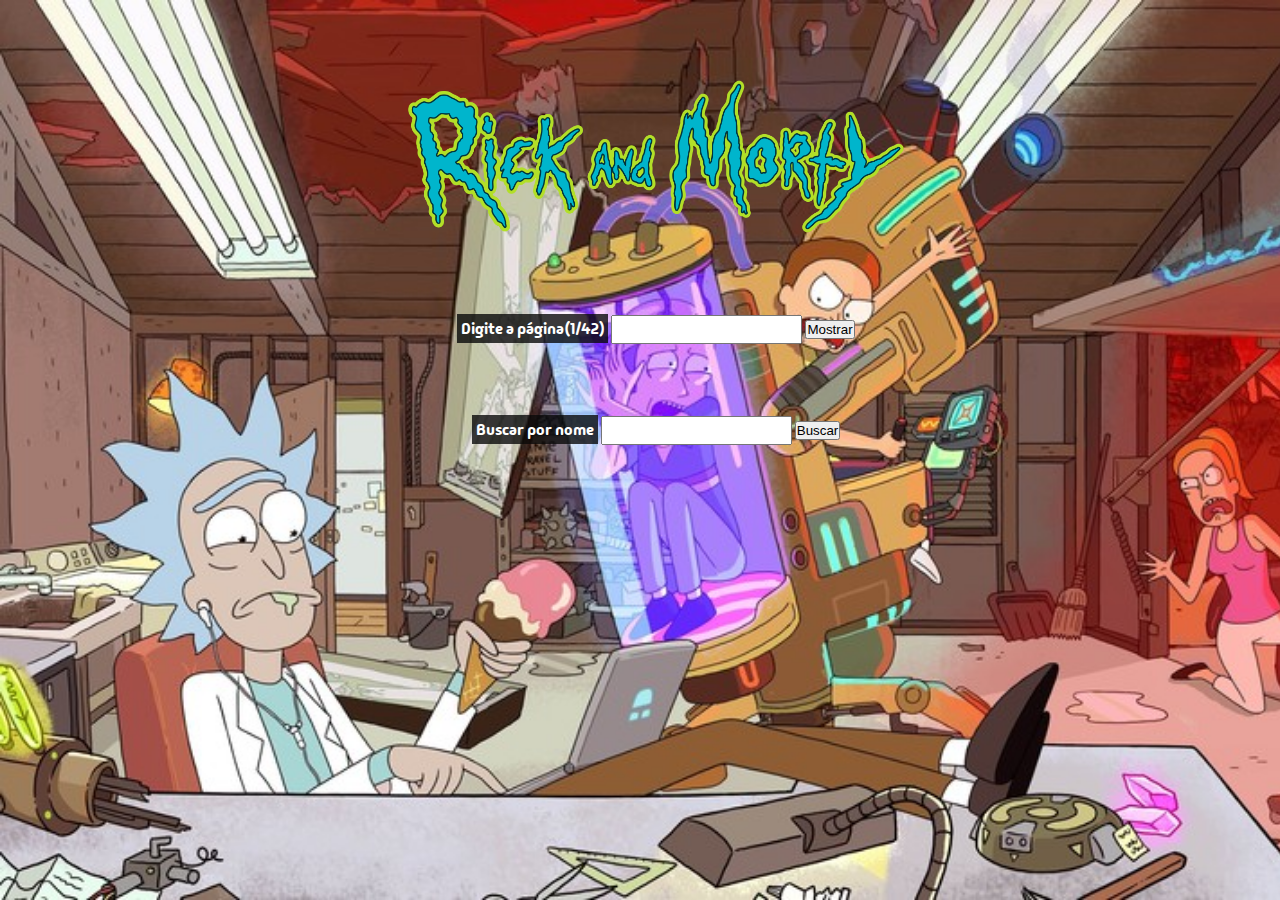
<file: RickAndMortyAPI/index.html>
<!DOCTYPE html>
<html lang="en">
<head>
    <meta charset="UTF-8">
    <meta http-equiv="X-UA-Compatible" content="IE=edge">
    <meta name="viewport" content="width=device-width, initial-scale=1.0">
    <title>Rick and Morty Characters</title>
    <link rel="preconnect" href="https://fonts.googleapis.com">
    <link rel="preconnect" href="https://fonts.gstatic.com" crossorigin>
    <link href="https://fonts.googleapis.com/css2?family=Madimi+One&display=swap" rel="stylesheet">
    <style>
        *{
            padding: 0;
            margin: 0;
        }
        body{
            display: flex;
            flex-direction: column;
            align-items: center;
            justify-content: center;
            gap: 2vh;
            padding: 1em;
            width: 100vw;
            height: auto;
            overflow-x: hidden;
            background-image: url("./imgs/back.jpg");
            background-attachment: fixed;
            background-size: cover;
            background-repeat: no-repeat;
            font-family: "Madimi One", sans-serif;
        }
        #container{
            display: flex;
            flex-wrap: wrap;
            justify-content: center;
            gap: 2vw;
            height: auto;
        }
        .card{
            border-radius: 10px;
            background-color: #9ca1a5cb;
            border: 2px solid #c8d2dbcb;
            padding: 2rem;
            width: 220px;
            max-width: 220px;
            height: auto;
            display: flex;
            flex-direction: column;
            justify-content: center;
            gap: 2vh;
            align-items: center;
            box-shadow: rgba(0, 0, 0, 0.25) 0px 54px 55px, rgba(0, 0, 0, 0.12) 0px -12px 30px, rgba(0, 0, 0, 0.12) 0px 4px 6px, rgba(0, 0, 0, 0.17) 0px 12px 13px, rgba(0, 0, 0, 0.09) 0px -3px 5px;
        }
        h3{
            border-bottom: 4px solid #ffff;
            width: 90%;
            text-align: center;
        }
        .image-style{
            border-radius: 100%;
            filter: grayscale(1);
            transition: all 200ms ease-in;
            box-shadow: rgba(0, 0, 0, 0.25) 0px 54px 55px, rgba(0, 0, 0, 0.12) 0px -12px 30px, rgba(0, 0, 0, 0.12) 0px 4px 6px, rgba(0, 0, 0, 0.17) 0px 12px 13px, rgba(0, 0, 0, 0.09) 0px -3px 5px;
        }

        .image-style:hover{
            border-radius: 10px;
            cursor: crosshair;
            filter: grayscale(0);
            transform: scale(1.1);
            transition: all 200ms ease-in;

        }
        input{
            margin-bottom: 6vh;
            padding: 5px;
        }
        label{
            background-color: #090909cb;
            color: #ffff;
            padding: 4px;
        }
    </style>
</head>
<body>
    <img  src="./imgs/Rick-And-Morty-Logo.png" alt="Logo" width="500px" height="auto">
    <div>
        <label for="pageInput">Digite a página(1/42)</label>
        <input type="text" id="pageInput">
        <button onclick="fetchCharacters()">Mostrar</button>
    </div>
    <div>
        <label for="nameInput">Buscar por nome</label>
        <input type="text" id="nameInput">
        <button onclick="searchByName()">Buscar</button>
    </div>
    <div id="container"></div>
   <script>
        async function fetchCharacters(){
            const page = document.getElementById("pageInput").value || 1;
            const apiUrl = `https://rickandmortyapi.com/api/character/?page=${page}`;

            try {
                const response = await fetch(apiUrl);
                const data = await response.json();
                displayCharacters(data.results);
            } catch (error) {
                console.error("Erro ao buscar personagens - ", error)
            }
        }

        function displayCharacters(characters){
            const container = document.getElementById("container");
            container.innerHTML = "";

            characters.forEach(character => {
                const card = document.createElement("div");
                card.className = "card"

                const name = document.createElement("h3");
                name.textContent = character.name;

                const species = document.createElement("p");
                species.textContent = `Specie: ${character.species}`;

                const image = document.createElement("img");
                image.className = "image-style"
                image.src = character.image;
                image.alt = character.name;
                image.style.width = "200px";

                card.appendChild(name);
                card.appendChild(species);
                card.appendChild(image);

                container.appendChild(card);
       
            });
        }

        function searchByName(){
            const searchTerm = document.getElementById("nameInput").value.toLowerCase();
            const characters = document.querySelectorAll(".card");

            characters.forEach((character) => {
                const characterName = character.querySelector("h3").textContent.toLowerCase();
                if(characterName.includes(searchTerm)){
                    character.style.display = "flex"
                }else{
                    character.style.display = "none"
                }
            })
        }

   </script>
</body>
</html>
</file>
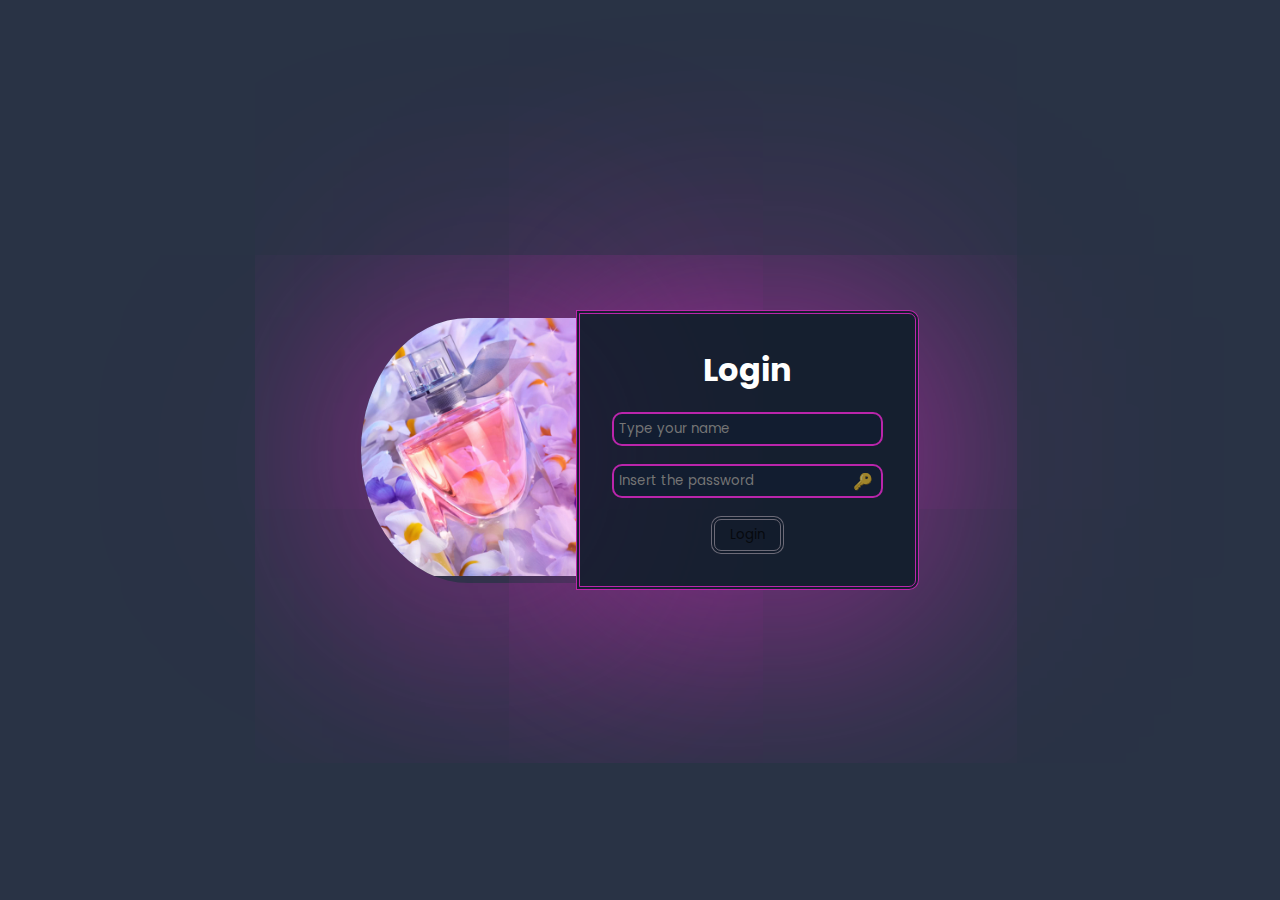
<file: localMarket/Login/index.html>
<!DOCTYPE html>
<html lang="en">
<head>
    <meta charset="UTF-8">
    <meta http-equiv="X-UA-Compatible" content="IE=edge">
    <meta name="viewport" content="width=device-width, initial-scale=1.0">
    <title>Login</title>
    <link rel="stylesheet" href="style.css">
    <link rel="preconnect" href="https://fonts.googleapis.com">
    <link rel="preconnect" href="https://fonts.gstatic.com" crossorigin>
    <link href="https://fonts.googleapis.com/css2?family=Poppins:ital,wght@0,100;0,200;0,300;0,400;0,500;0,600;0,700;0,800;0,900;1,100;1,200;1,300;1,400;1,500;1,600;1,700;1,800;1,900&display=swap" rel="stylesheet">
    <script src="https://code.jquery.com/jquery-3.7.0.js"></script>
</head>
<body>
    <main>
        <div class="wrap-img">
             <img src="../Images/img-login.webp" alt="Perfume Image" width="215px" height="auto">   
        </div>
        <div class="container">
            <h1>Login</h1>
            <input type="text" placeholder="Type your name" id="user">
            <div style="position: relative;">
                <input type="password" placeholder="Insert the password" id="password">
                <div onclick="showPassword()" class="key">🔑</div>
            </div>
            <button onclick="login()">Login</button>
        </div>
    </main>
    <div class="error-div" id="error-modal">    
        <h3>Incorrect credencials</h3>
        <button onclick="closeError()">Close</button>
    </div>
    <script src="script.js"></script>
</body>
</html>
</file>
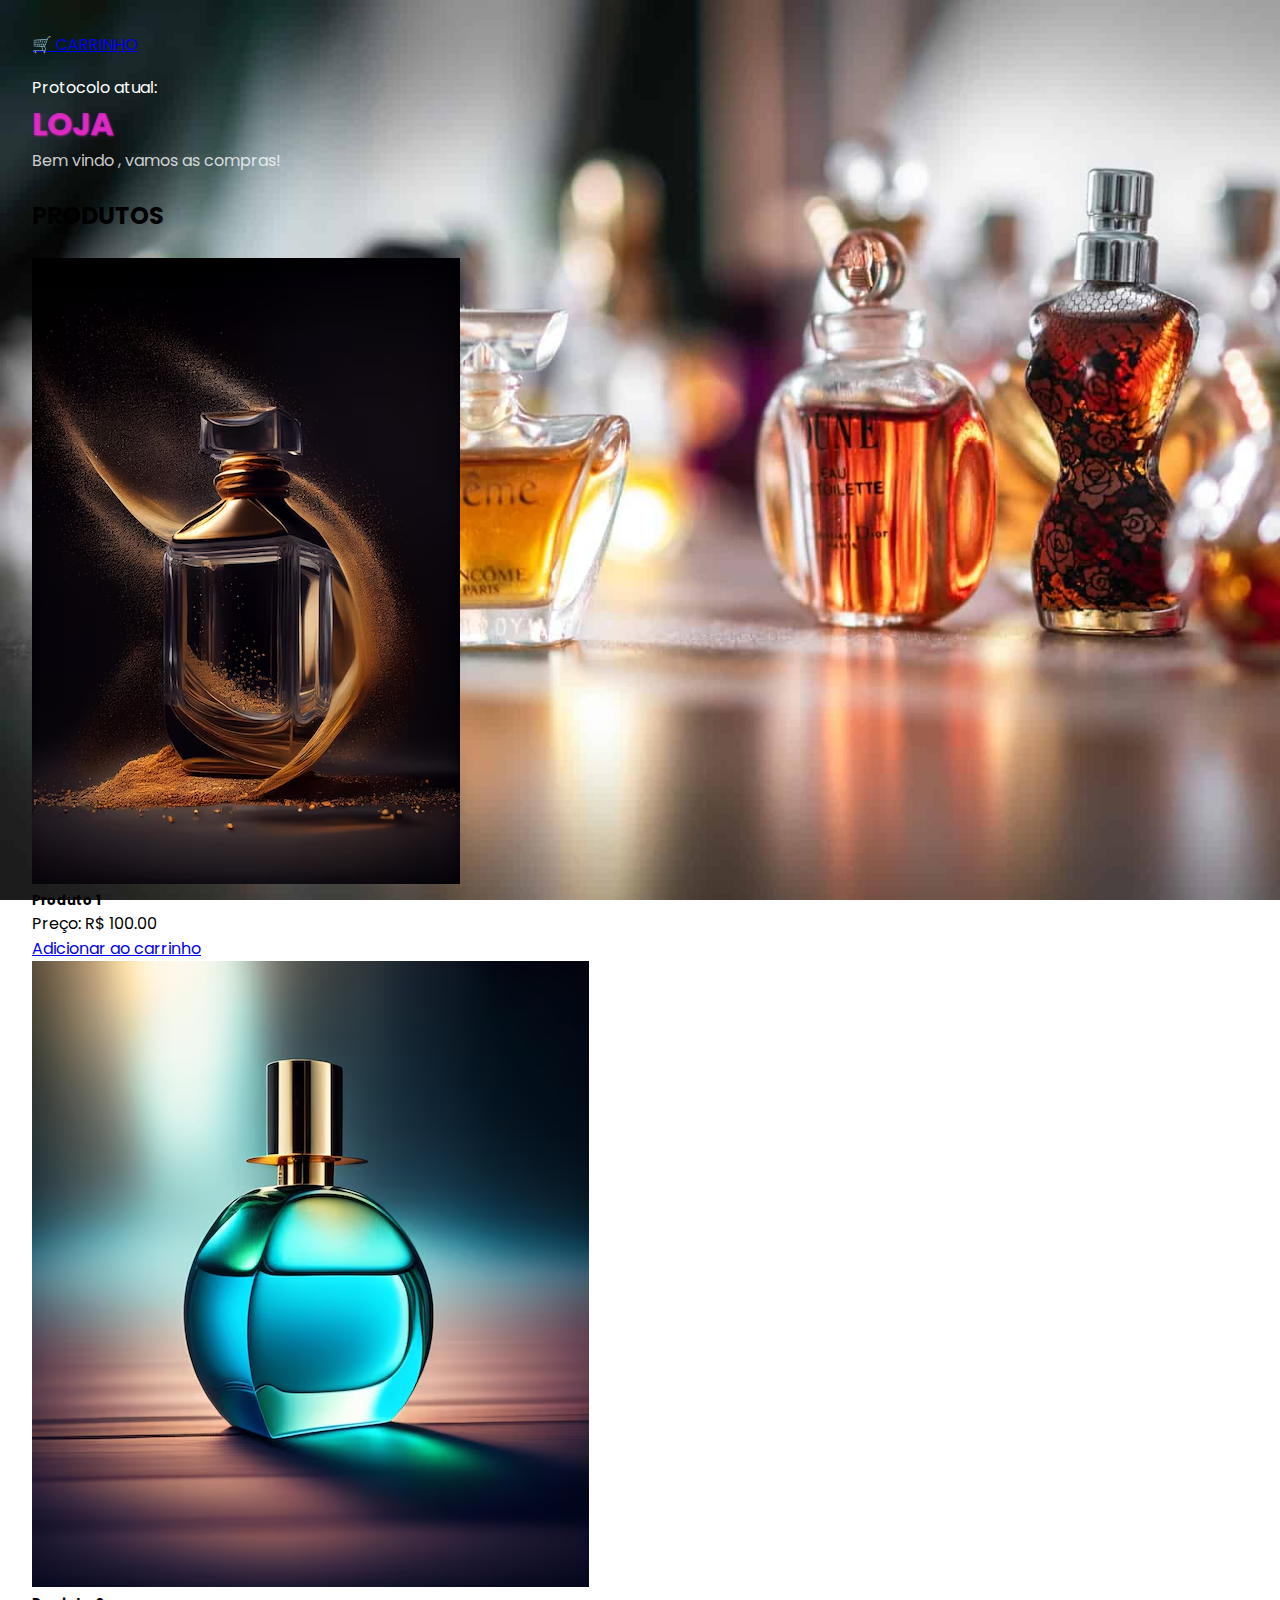
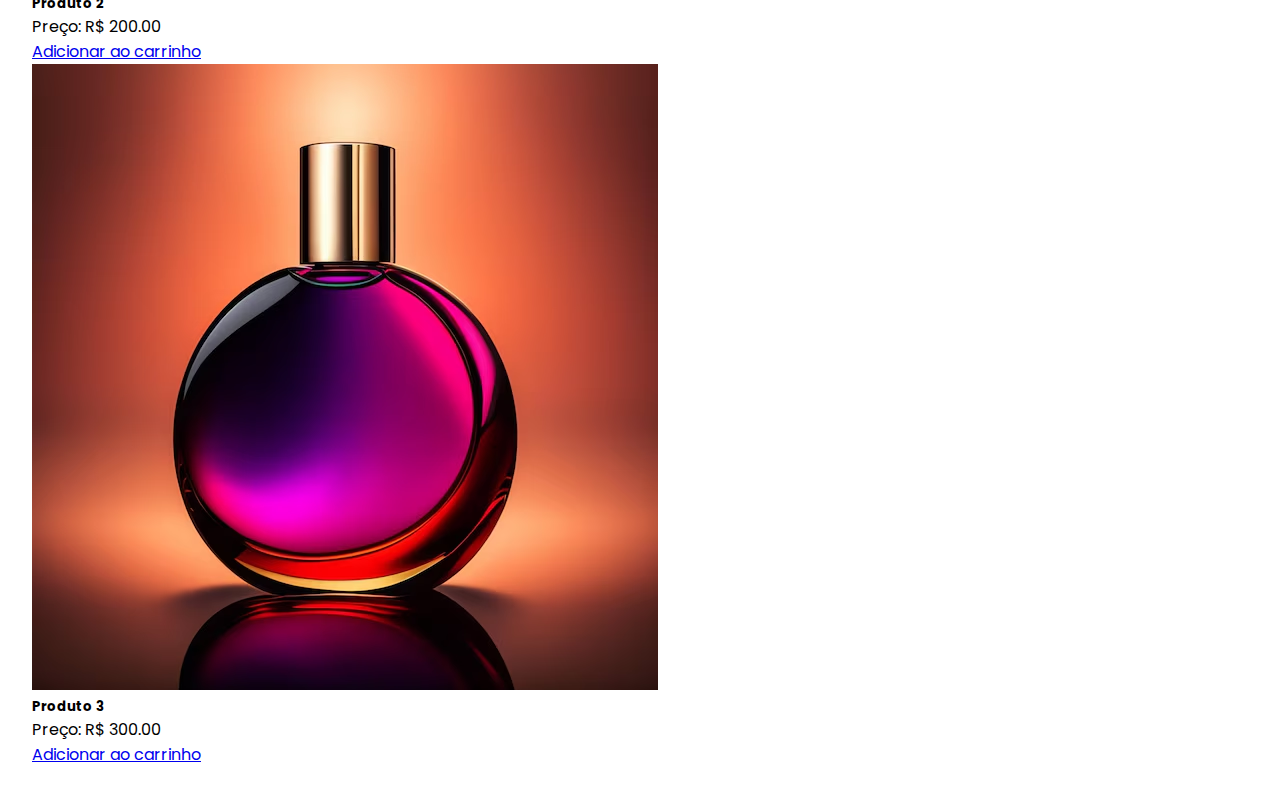
<file: localMarket/Store/index.html>
<!DOCTYPE html>
<html lang="en">
<head>
    <meta charset="UTF-8">
    <meta http-equiv="X-UA-Compatible" content="IE=edge">
    <meta name="viewport" content="width=device-width, initial-scale=1.0">
    <title>Store</title>
    <script src="https://code.jquery.com/jquery-3.7.0.js"></script>
    <link rel="stylesheet" href="style.css">
    <link rel="preconnect" href="https://fonts.googleapis.com">
    <link rel="preconnect" href="https://fonts.gstatic.com" crossorigin>
    <link href="https://fonts.googleapis.com/css2?family=Poppins:ital,wght@0,100;0,200;0,300;0,400;0,500;0,600;0,700;0,800;0,900;1,100;1,200;1,300;1,400;1,500;1,600;1,700;1,800;1,900&display=swap" rel="stylesheet">
    <link href="https://cdn.jsdelivr.net/npm/bootstrap@5.0.2/dist/css/bootstrap.min.css" rel="stylesheet" integrity="sha384-EVSTQN3/azprG1Anm3QDgpJLIm9Nao0Yz1ztcQTwFspd3yD65VohhpuuCOmLASjC" crossorigin="anonymous">
    <script src="https://cdn.jsdelivr.net/npm/bootstrap@5.0.2/dist/js/bootstrap.bundle.min.js" integrity="sha384-MrcW6ZMFYlzcLA8Nl+NtUVF0sA7MsXsP1UyJoMp4YLEuNSfAP+JcXn/tWtIaxVXM" crossorigin="anonymous"></script>
</head>
<body>
    <a href="../Carrinho/carrinho.html">🛒 CARRINHO</a>
    <div>
        <h5 id="perfil"></h5>
        <div class="idPerfil">
            Protocolo atual: <p id="idPerfil"></p>
        </div>
    </div>

    <h1 class="title">LOJA</h1>

    <p class="para">Bem vindo <span id="user"></span> , vamos as compras!</p>
    <br>
    <h2>PRODUTOS</h2>
   <br>
   <div>
        <div id="produtos-container" class="row center"></div>
   </div>
   <script src="script.js"></script>
</body>
</html>
</file>
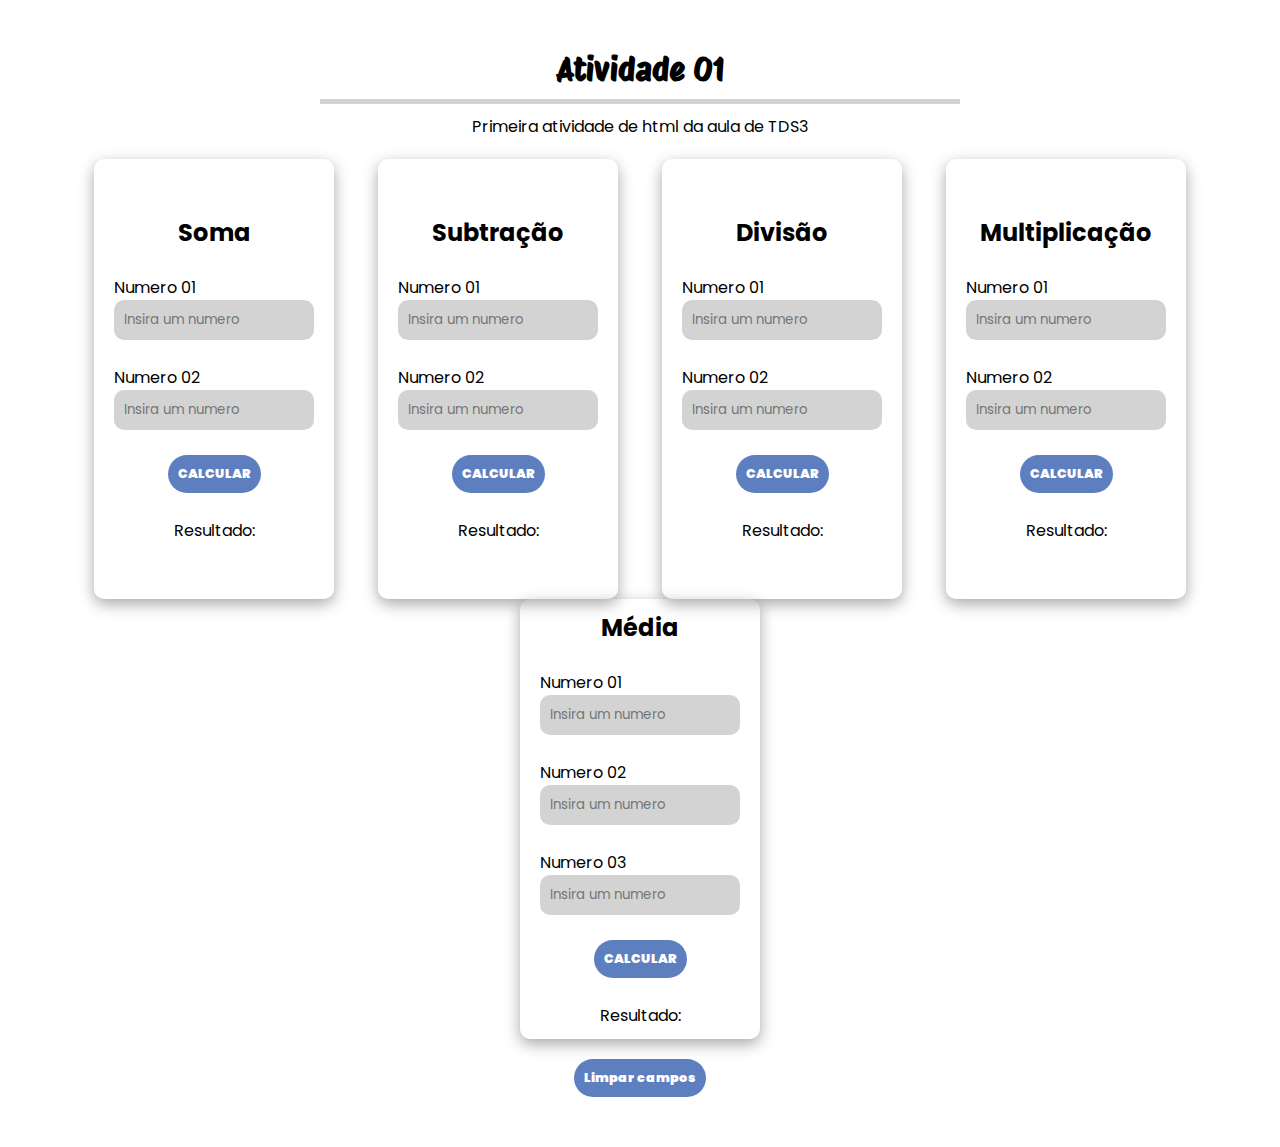
<file: javascript-html-css/page.html>
<!DOCTYPE html>
<html lang="en">
<head>
    <meta charset="UTF-8">
    <meta http-equiv="X-UA-Compatible" content="IE=edge">
    <meta name="viewport" content="width=device-width, initial-scale=1.0">
    <title>Atividade HTML</title>
    <link rel="stylesheet" href="style.css"/>
    <link rel="preconnect" href="https://fonts.googleapis.com">
    <link rel="preconnect" href="https://fonts.gstatic.com" crossorigin>
    <link href="https://fonts.googleapis.com/css2?family=Poppins:wght@300&family=Protest+Riot&display=swap" rel="stylesheet">
    <script src="script.js"></script>
</head>
<body>
    <div class="primeiraDivClass">
        <h1>Atividade 01</h1>
        <p class="parag">Primeira atividade de html da aula de TDS3</p>
    </div>

<div class="principal">
    <div class="cards">
        <h2>Soma</h2>
        <div class="columnLabelWithInput">
            <label for="num1">Numero 01</label>
            <input class="inputs-style" type="number" id="num1" placeholder="Insira um numero"/>
        </div>
        <div class="columnLabelWithInput">
            <label for="num2">Numero 02</label>
            <input class="inputs-style" type="number" id="num2" placeholder="Insira um numero"/>
        </div>
        <div>
            <button onclick="soma()">CALCULAR</button>
        </div>
        <div>
            <p>Resultado: <span id="resSoma"></span></p>
        </div>

    </div>
    <div class="cards">
        <h2>Subtração</h2>
        <div class="columnLabelWithInput">
            <label for="num3">Numero 01</label>
            <input class="inputs-style" type="number" id="num3" placeholder="Insira um numero"/>
        </div>
        <div class="columnLabelWithInput">
            <label for="num4">Numero 02</label>
            <input class="inputs-style" type="number" id="num4" placeholder="Insira um numero"/>
        </div>
    <div>
        <button onclick="sub()">CALCULAR</button>
    </div>
    <div>
        <p>Resultado: <span id="resSub"></span></p>
    </div>
    </div>
    <div class="cards">
        <h2>Divisão</h2>
        <div class="columnLabelWithInput">
            <label for="num5">Numero 01</label>
            <input class="inputs-style" type="number" id="num5" placeholder="Insira um numero"/>
        </div>
        <div class="columnLabelWithInput">
            <label for="num6">Numero 02</label>
            <input class="inputs-style" type="number" id="num6" placeholder="Insira um numero"/>
        </div>
        <div>
            <button onclick="">CALCULAR</button>
        </div>
        <div>
            <p>Resultado: <span id="resDiv"></span></p>
        </div>
    </div>
    <div class="cards">
        <h2>Multiplicação</h2>
        <div class="columnLabelWithInput">
            <label for="num7">Numero 01</label>
            <input class="inputs-style" type="number" id="num7" placeholder="Insira um numero"/>
        </div>
        <div class="columnLabelWithInput">
            <label for="num8">Numero 02</label>
            <input class="inputs-style" type="number" id="num8" placeholder="Insira um numero"/>
        </div>
        <div>
            <button onclick="">CALCULAR</button>
        </div>
        <div>
            <p>Resultado: <span id="resMult"></span></p>
        </div>
    </div>
    <div class="cards">
        <h2>Média</h2>
        <div class="columnLabelWithInput">
            <label for="media1">Numero 01</label>
            <input class="inputs-style" type="number" id="media1" placeholder="Insira um numero"/>
        </div>
        <div class="columnLabelWithInput">
            <label for="media2">Numero 02</label>
            <input class="inputs-style" type="number" id="media2" placeholder="Insira um numero"/>
        </div>
        <div class="columnLabelWithInput">
            <label for="media3">Numero 03</label>
            <input class="inputs-style" type="number" id="media3" placeholder="Insira um numero"/>
        </div>
        <div>
            <button onclick="media()">CALCULAR</button>
        </div>
        <div>
            <p>Resultado: <span id="resMedia"></span></p>
            <span class="condicional" id="cond">Aprovado</span>
            <span class="condicionalNegada" id="condN">Reprovado</span>

        </div>
    </div>
</div>
<button onclick="limpar()">Limpar campos</button>
</body>
</html>
</file>
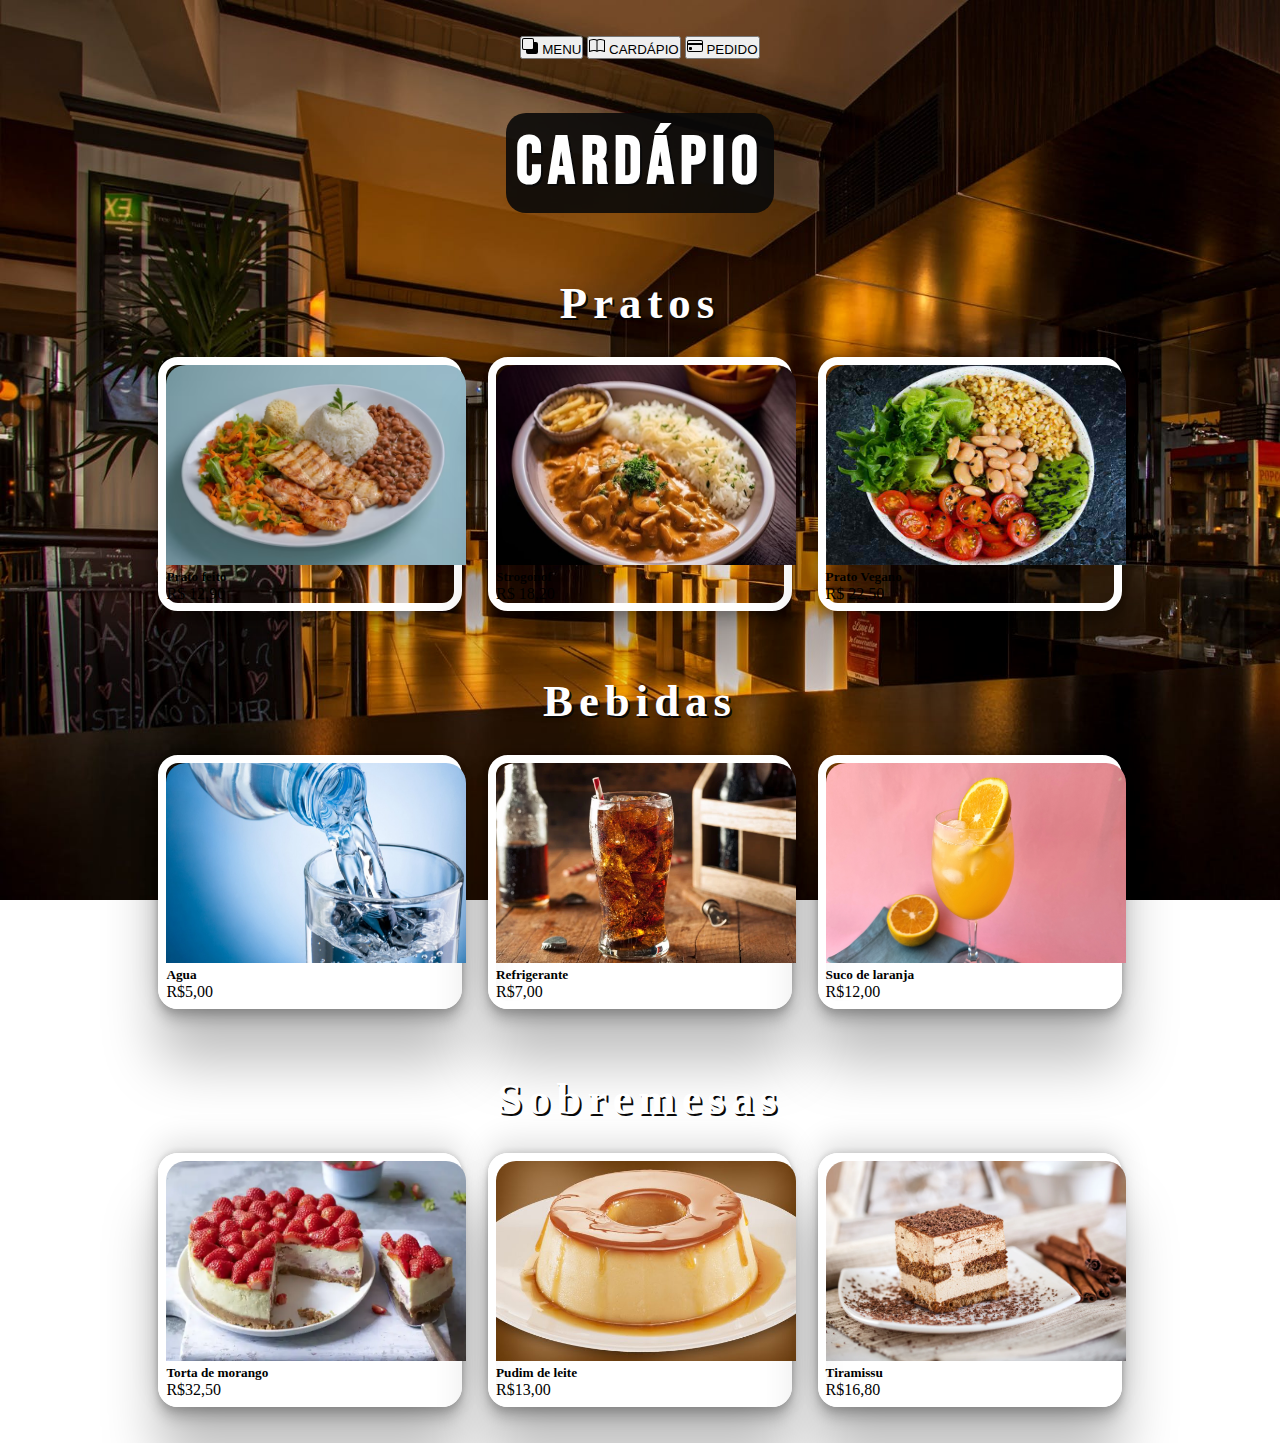
<file: Restaurante/Cardapio/page.html>
<!DOCTYPE html>
<html lang="en">
  <head>
    <meta charset="UTF-8" />
    <meta name="viewport" content="width=device-width, initial-scale=1.0" />
    <title>Cardápio</title>
    <link rel="preconnect" href="https://fonts.googleapis.com" />
    <link rel="preconnect" href="https://fonts.gstatic.com" crossorigin />
    <link
      href="https://fonts.googleapis.com/css2?family=Bebas+Neue&display=swap"
      rel="stylesheet"
    />
    <link rel="stylesheet" href="style.css" />
    <link
      href="https://cdn.jsdelivr.net/npm/bootstrap@5.0.2/dist/css/bootstrap.min.css"
      rel="stylesheet"
      integrity="sha384-EVSTQN3/azprG1Anm3QDgpJLIm9Nao0Yz1ztcQTwFspd3yD65VohhpuuCOmLASjC"
      crossorigin="anonymous"
    />
    <script
      src="https://cdn.jsdelivr.net/npm/bootstrap@5.0.2/dist/js/bootstrap.bundle.min.js"
      integrity="sha384-MrcW6ZMFYlzcLA8Nl+NtUVF0sA7MsXsP1UyJoMp4YLEuNSfAP+JcXn/tWtIaxVXM"
      crossorigin="anonymous"
    ></script>
  </head>
  <body>
    <div class="btn-group" role="group" aria-label="Basic example">
      <button
        onclick="window.location.href='../Menu/page.html'"
        type="button"
        class="btn btn-dark"
      >
        <svg
          xmlns="http://www.w3.org/2000/svg"
          width="16"
          height="16"
          fill="currentColor"
          class="bi bi-back"
          viewBox="0 0 16 16"
        >
          <path
            d="M0 2a2 2 0 0 1 2-2h8a2 2 0 0 1 2 2v2h2a2 2 0 0 1 2 2v8a2 2 0 0 1-2 2H6a2 2 0 0 1-2-2v-2H2a2 2 0 0 1-2-2zm2-1a1 1 0 0 0-1 1v8a1 1 0 0 0 1 1h8a1 1 0 0 0 1-1V2a1 1 0 0 0-1-1z"
          />
        </svg>
        MENU
      </button>
      <button
        onclick="window.location.href='../Cardapio/page.html'"
        type="button"
        class="btn btn-dark"
      >
        <svg
          xmlns="http://www.w3.org/2000/svg"
          width="16"
          height="16"
          fill="currentColor"
          class="bi bi-book"
          viewBox="0 0 16 16"
        >
          <path
            d="M1 2.828c.885-.37 2.154-.769 3.388-.893 1.33-.134 2.458.063 3.112.752v9.746c-.935-.53-2.12-.603-3.213-.493-1.18.12-2.37.461-3.287.811zm7.5-.141c.654-.689 1.782-.886 3.112-.752 1.234.124 2.503.523 3.388.893v9.923c-.918-.35-2.107-.692-3.287-.81-1.094-.111-2.278-.039-3.213.492zM8 1.783C7.015.936 5.587.81 4.287.94c-1.514.153-3.042.672-3.994 1.105A.5.5 0 0 0 0 2.5v11a.5.5 0 0 0 .707.455c.882-.4 2.303-.881 3.68-1.02 1.409-.142 2.59.087 3.223.877a.5.5 0 0 0 .78 0c.633-.79 1.814-1.019 3.222-.877 1.378.139 2.8.62 3.681 1.02A.5.5 0 0 0 16 13.5v-11a.5.5 0 0 0-.293-.455c-.952-.433-2.48-.952-3.994-1.105C10.413.809 8.985.936 8 1.783"
          />
        </svg>
        CARDÁPIO
      </button>
      <button
        onclick="window.location.href='../Pedido/page.html'"
        type="button"
        class="btn btn-dark"
      >
        <svg
          xmlns="http://www.w3.org/2000/svg"
          width="16"
          height="16"
          fill="currentColor"
          class="bi bi-credit-card"
          viewBox="0 0 16 16"
        >
          <path
            d="M0 4a2 2 0 0 1 2-2h12a2 2 0 0 1 2 2v8a2 2 0 0 1-2 2H2a2 2 0 0 1-2-2zm2-1a1 1 0 0 0-1 1v1h14V4a1 1 0 0 0-1-1zm13 4H1v5a1 1 0 0 0 1 1h12a1 1 0 0 0 1-1z"
          />
          <path
            d="M2 10a1 1 0 0 1 1-1h1a1 1 0 0 1 1 1v1a1 1 0 0 1-1 1H3a1 1 0 0 1-1-1z"
          />
        </svg>
        PEDIDO
      </button>
    </div>
    <h1>Cardápio</h1>
    <h2>Pratos</h2>
    <div class="wrap-card">
      <div class="card" style="width: 18rem">
        <img
          width="300px"
          height="200px"
          src="../assets/prato01.avif"
          class="card-img-top"
          alt="prato 01"
        />
        <div class="card-body">
          <h5 class="card-title">Prato feito</h5>
          <p class="card-text">R$ 12,90</p>
        </div>
      </div>
      <div class="card" style="width: 18rem">
        <img
          width="300px"
          height="200px"
          src="../assets/estrogonofe.jpeg"
          class="card-img-top"
          alt="Prato 02"
        />
        <div class="card-body">
          <h5 class="card-title">Strogonof</h5>
          <p class="card-text">R$ 18,20</p>
        </div>
      </div>
      <div class="card" style="width: 18rem">
        <img
          width="300px"
          height="200px"
          src="../assets/comida-vegana-8-1.jpg"
          class="card-img-top"
          alt="Prato 03"
        />
        <div class="card-body">
          <h5 class="card-title">Prato Vegano</h5>
          <p class="card-text">R$ 22,50</p>
        </div>
      </div>
    </div>
    <h2>Bebidas</h2>
    <div class="wrap-card">
      <div class="card" style="width: 18rem">
        <img
          width="300px"
          height="200px"
          src="../assets/agua.jfif"
          class="card-img-top"
          alt="..."
        />
        <div class="card-body">
          <h5 class="card-title">Agua</h5>
          <p class="card-text">R$5,00</p>
        </div>
      </div>
      <div class="card" style="width: 18rem">
        <img
          width="300px"
          height="200px"
          src="../assets/coca.webp"
          class="card-img-top"
          alt="..."
        />
        <div class="card-body">
          <h5 class="card-title">Refrigerante</h5>
          <p class="card-text">R$7,00</p>
        </div>
      </div>
      <div class="card" style="width: 18rem">
        <img
          width="300px"
          height="200px"
          src="../assets/drink-com-laranja.webp"
          class="card-img-top"
          alt="..."
        />
        <div class="card-body">
          <h5 class="card-title">Suco de laranja</h5>
          <p class="card-text">R$12,00</p>
        </div>
      </div>
    </div>
    <h2>Sobremesas</h2>
    <div class="wrap-card">
      <div class="card" style="width: 18rem">
        <img
          width="300px"
          height="200px"
          src="../assets/morango.webp"
          class="card-img-top"
          alt="..."
        />
        <div class="card-body">
          <h5 class="card-title">Torta de morango</h5>
          <p class="card-text">R$32,50</p>
        </div>
      </div>
      <div class="card" style="width: 18rem">
        <img
          width="300px"
          height="200px"
          src="../assets/pudim.jpg"
          class="card-img-top"
          alt="..."
        />
        <div class="card-body">
          <h5 class="card-title">Pudim de leite</h5>
          <p class="card-text">R$13,00</p>
        </div>
      </div>
      <div class="card" style="width: 18rem">
        <img
          width="300px"
          height="200px"
          src="../assets/tiramisu.webp"
          class="card-img-top"
          alt="..."
        />
        <div class="card-body">
          <h5 class="card-title">Tiramissu</h5>
          <p class="card-text">R$16,80</p>
        </div>
      </div>
    </div>
  </body>
</html>
</file>
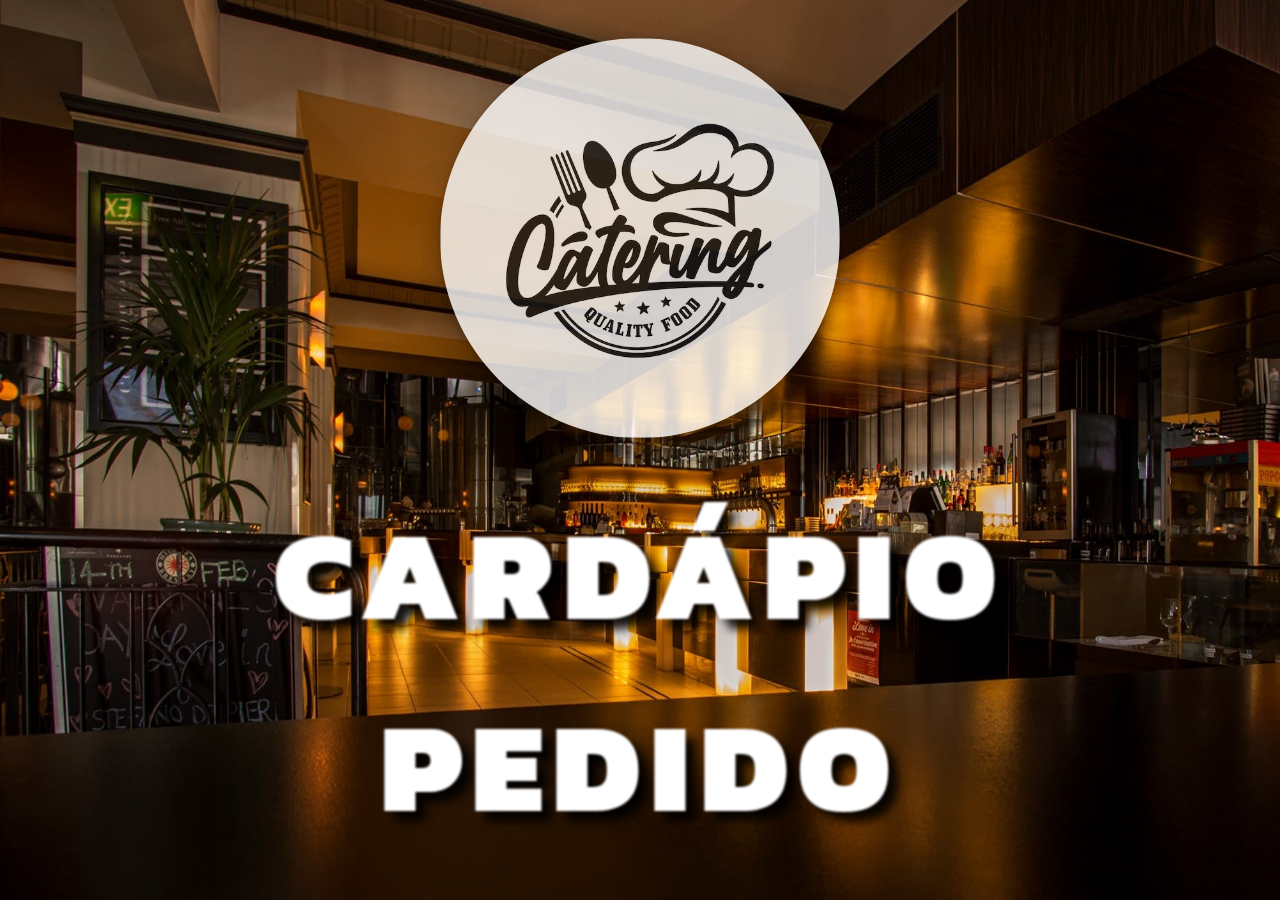
<file: Restaurante/Menu/page.html>
<!DOCTYPE html>
<html lang="en">
<head>
    <meta charset="UTF-8">
    <meta name="viewport" content="width=device-width, initial-scale=1.0">
    <title>Menu</title>
    <link rel="stylesheet" href="style.css">
    <link rel="preconnect" href="https://fonts.googleapis.com">
    <link rel="preconnect" href="https://fonts.gstatic.com" crossorigin>
    <link href="https://fonts.googleapis.com/css2?family=Kanit:ital,wght@0,100;0,200;0,300;0,400;0,500;0,600;0,700;0,800;0,900;1,100;1,200;1,300;1,400;1,500;1,600;1,700;1,800;1,900&display=swap" rel="stylesheet">
</head>
<body>
    <div class="wrap-everything">
        <div class="wrap-img">
            <img class="img-style" src="../assets/logo.avif" alt="Logo" width="300px" height="300px">
        </div>
        <div class="wrap-p">
            <p class="left-animation" onclick="window.location.href='../Cardapio/page.html'">CARDÁPIO</p>
            <p class="right-animation" onclick="window.location.href='../Pedido/page.html'">PEDIDO</p>
        </div>
    </div>
</body>
</html>
</file>
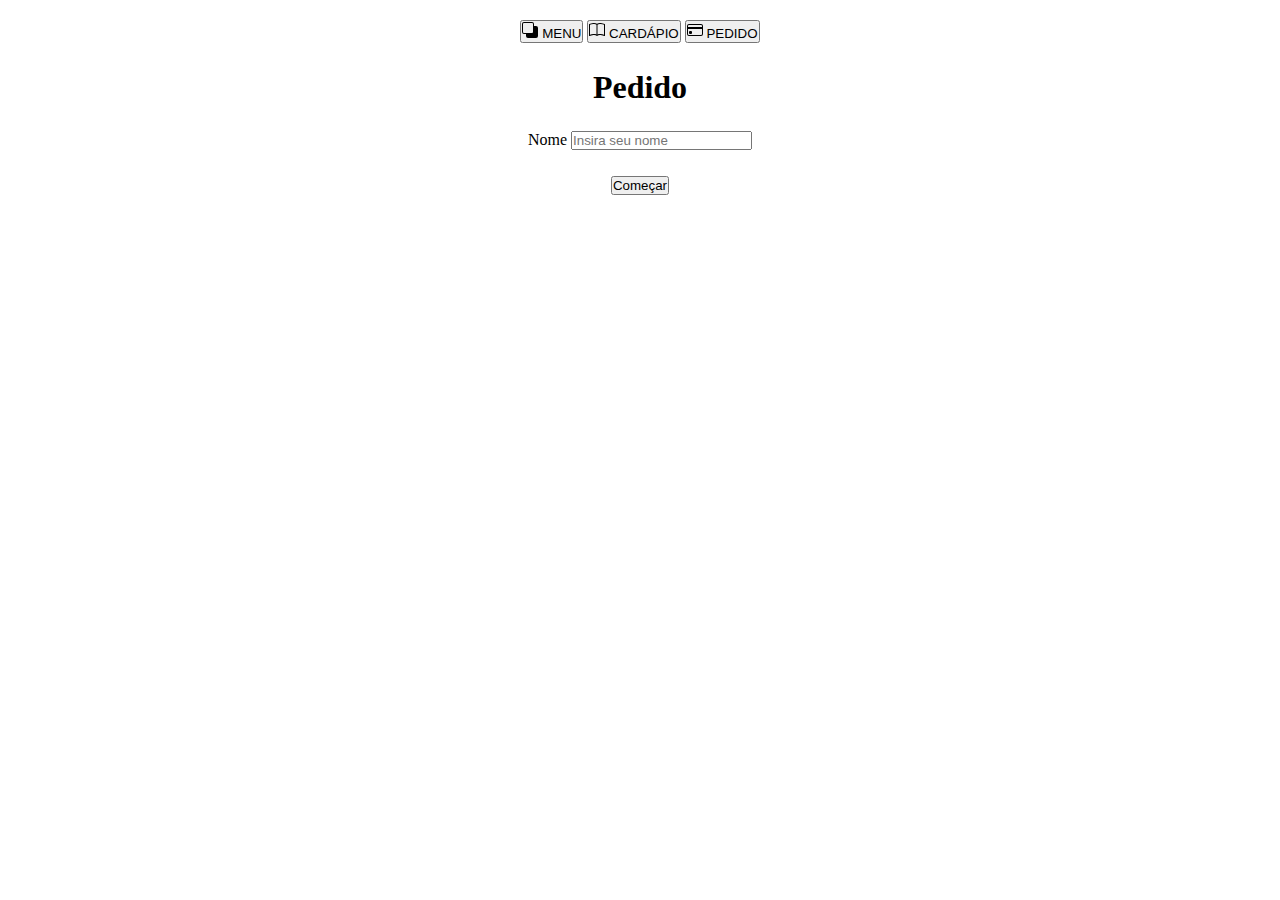
<file: Restaurante/Pedido/page.html>
<!DOCTYPE html>
<html lang="en">
  <head>
    <meta charset="UTF-8" />
    <meta name="viewport" content="width=device-width, initial-scale=1.0" />
    <title>Pedido</title>
    <link rel="stylesheet" href="style.css" />
    <link
      href="https://cdn.jsdelivr.net/npm/bootstrap@5.0.2/dist/css/bootstrap.min.css"
      rel="stylesheet"
      integrity="sha384-EVSTQN3/azprG1Anm3QDgpJLIm9Nao0Yz1ztcQTwFspd3yD65VohhpuuCOmLASjC"
      crossorigin="anonymous"
    />
    <script
      src="https://cdn.jsdelivr.net/npm/bootstrap@5.0.2/dist/js/bootstrap.bundle.min.js"
      integrity="sha384-MrcW6ZMFYlzcLA8Nl+NtUVF0sA7MsXsP1UyJoMp4YLEuNSfAP+JcXn/tWtIaxVXM"
      crossorigin="anonymous"
    ></script>
    <script src="script.js"></script>
  </head>
  <body>
    <div id="error" class="error-modal">
      <p>Insira um nome para começar</p>
      <br />
      <button class="error-btn" onclick="fechar()">Entendi!!!</button>
    </div>
    <div class="btn-group" role="group" aria-label="Basic example">
      <button
        onclick="window.location.href='../Menu/page.html'"
        type="button"
        class="btn btn-dark"
      >
        <svg
          xmlns="http://www.w3.org/2000/svg"
          width="16"
          height="16"
          fill="currentColor"
          class="bi bi-back"
          viewBox="0 0 16 16"
        >
          <path
            d="M0 2a2 2 0 0 1 2-2h8a2 2 0 0 1 2 2v2h2a2 2 0 0 1 2 2v8a2 2 0 0 1-2 2H6a2 2 0 0 1-2-2v-2H2a2 2 0 0 1-2-2zm2-1a1 1 0 0 0-1 1v8a1 1 0 0 0 1 1h8a1 1 0 0 0 1-1V2a1 1 0 0 0-1-1z"
          />
        </svg>
        MENU
      </button>
      <button
        onclick="window.location.href='../Cardapio/page.html'"
        type="button"
        class="btn btn-dark"
      >
        <svg
          xmlns="http://www.w3.org/2000/svg"
          width="16"
          height="16"
          fill="currentColor"
          class="bi bi-book"
          viewBox="0 0 16 16"
        >
          <path
            d="M1 2.828c.885-.37 2.154-.769 3.388-.893 1.33-.134 2.458.063 3.112.752v9.746c-.935-.53-2.12-.603-3.213-.493-1.18.12-2.37.461-3.287.811zm7.5-.141c.654-.689 1.782-.886 3.112-.752 1.234.124 2.503.523 3.388.893v9.923c-.918-.35-2.107-.692-3.287-.81-1.094-.111-2.278-.039-3.213.492zM8 1.783C7.015.936 5.587.81 4.287.94c-1.514.153-3.042.672-3.994 1.105A.5.5 0 0 0 0 2.5v11a.5.5 0 0 0 .707.455c.882-.4 2.303-.881 3.68-1.02 1.409-.142 2.59.087 3.223.877a.5.5 0 0 0 .78 0c.633-.79 1.814-1.019 3.222-.877 1.378.139 2.8.62 3.681 1.02A.5.5 0 0 0 16 13.5v-11a.5.5 0 0 0-.293-.455c-.952-.433-2.48-.952-3.994-1.105C10.413.809 8.985.936 8 1.783"
          />
        </svg>
        CARDÁPIO
      </button>
      <button
        onclick="window.location.href='../Pedido/page.html'"
        type="button"
        class="btn btn-dark"
      >
        <svg
          xmlns="http://www.w3.org/2000/svg"
          width="16"
          height="16"
          fill="currentColor"
          class="bi bi-credit-card"
          viewBox="0 0 16 16"
        >
          <path
            d="M0 4a2 2 0 0 1 2-2h12a2 2 0 0 1 2 2v8a2 2 0 0 1-2 2H2a2 2 0 0 1-2-2zm2-1a1 1 0 0 0-1 1v1h14V4a1 1 0 0 0-1-1zm13 4H1v5a1 1 0 0 0 1 1h12a1 1 0 0 0 1-1z"
          />
          <path
            d="M2 10a1 1 0 0 1 1-1h1a1 1 0 0 1 1 1v1a1 1 0 0 1-1 1H3a1 1 0 0 1-1-1z"
          />
        </svg>
        PEDIDO
      </button>
    </div>
    <h1>Pedido</h1>
    <div class="mb-3">
      <label for="exampleFormControlInput1" class="form-label">Nome</label>
      <input
        type="text"
        class="form-control"
        id="exampleFormControlInput1"
        placeholder="Insira seu nome"
      />
    </div>
    <button onclick="comecar()" type="button" class="btn btn-dark">
      Começar
    </button>

    <div id="selects-div">
      <h2>Olá <span id="nomePrint"></span> vamos começar seu pedido!!!</h2>
      <h3>Escolha sua refeição</h3>
      <br />
      <h5>Prato</h5>
      <select
        id="selectPrato"
        class="form-select"
        aria-label="Default select example"
      >
        <option selected>Selecione um prato</option>
        <option value="Prato feito">Prato feito</option>
        <option value="Strogonof">Strogonof</option>
        <option value="Prato Vegano">Prato Vegano</option>
      </select>
      <br />
      <h5>Bebida</h5>
      <select
        id="selectBebida"
        class="form-select"
        aria-label="Default select example"
      >
        <option selected>Selecione uma bebida</option>
        <option value="Agua">Agua</option>
        <option value="Refrigerante">Refrigerante</option>
        <option value="Suco de laranja">Suco de laranja</option>
      </select>
      <br />
      <h5>Sobremesa</h5>
      <select
        id="selectSobremesa"
        class="form-select"
        aria-label="Default select example"
      >
        <option selected>Selecione uma sobremesa</option>
        <option value="Torta de morango">Torta de morango</option>
        <option value="Pudim de leite">Pudim de leite</option>
        <option value="Tiramissu">Tiramissu</option>
      </select>
      <br />
      <button
        onclick="calcularTotal()"
        type="button"
        class="btn btn-outline-success"
      >
        Fazer pedido
      </button>
      <button onclick="limpar()" type="button" class="btn btn-outline-warning">
        Limpar
      </button>
    </div>
    <br />

    <div class="totalDiv" id="total">
      <div>
        <span class="badge bg-primary">Total:</span>
        <span class="badge bg-secondary" id="resultado"></span>
      </div>
      <br />
      <div>
        <p>Prato:</p>
        <p id="prato-pronto"></p>
        <p>Bebida:</p>
        <p id="bebida-pronto"></p>
        <p>Sobremesa:</p>
        <p id="sobremesa-pronto"></p>
        <br />
      </div>
    </div>
  </body>
</html>
</file>
<file: localMarket/Login/style.css>
*{
    margin: 0;
    padding: 0;
    font-family: "Poppins", sans-serif;
}

body{
    width: 100vw;
    height: 100vh;
    display: flex;
    flex-direction: row;
    justify-content: center;
    align-items: center;
    background-color: rgba(18, 29, 49, 0.9);
}

main{
    display: flex;
    flex-direction: row;
    justify-content: center;
    align-items: center;
}

.wrap-img{
    border-radius: 100% 0 0 100% ;
    overflow: hidden;
    box-shadow: rgba(235, 41, 206, 0.781) 0px 5px 525px;

}

.container{
    display: flex;
    flex-direction: column;
    justify-content: center;
    align-items: center;
    gap: 2vh;
    padding: 2em;
    border-radius: 0 10px 10px 0;
    background-color: rgba(18, 27, 43, 0.84);
    color: #ffff;
    border: 4px double rgba(235, 41, 206, 0.781);
    box-shadow: rgba(235, 41, 206, 0.781) 0px 5px 525px;
}

input{
    padding: 5px;
    border: 2px solid rgba(235, 41, 206, 0.781);
    border-radius: 10px;
    background-color: rgba(18, 29, 49, 0.9);
    color: #ffff;
    
}

input:focus {
    box-shadow: rgba(235, 41, 206, 0.781) 0px 5px 15px;
  }

.key{
    position: absolute;
    top: 5px;
    right: 10px;
    opacity: 0.6;
}

.key:hover{
    cursor: pointer;
    opacity: 1;
}

.error-div{
    position: absolute;
    bottom: 10px;
    width: auto;
    padding: 10px;
    background-color: lightpink;
    border-radius: 10px;
    flex-direction: column;
    gap: 1vh;
    display: none;
}


button{
    padding: 5px 15px;
    background-color: rgb(18, 27, 43);
    border: 2px double #ffff;
    border-radius: 10px;
    opacity: 0.7;
    border: 4px double rgba(189, 177, 187, 0.744);
}

button:hover{
    opacity: 1;
    border: 4px double rgba(235, 41, 206, 0.781);
    box-shadow: rgba(235, 41, 206, 0.781) 0px 5px 25px;
    color: #ffff;
    cursor: pointer;
}
</file>
<file: localMarket/Store/style.css>
*{
    margin: 0;
    padding: 0;
    font-family: "Poppins", sans-serif;
}
body{
    width: 100vw;
    height: auto;
    overflow-x: hidden;
    padding: 2em;
    background-image: url("../Images/background.jpg");
    background-repeat: no-repeat;
    background-attachment: fixed;
    background-size: cover;

}

.idPerfil{
    display: flex;
    gap: 10px;
    color: #ffff;
}

.title{
    color: rgba(235, 41, 206, 0.781);
    text-shadow: 1px 1px 2px  rgba(235, 41, 206, 0.781);
}

.para{
    color: rgba(255, 255, 255, 0.788);
}

#user{
    color: rgba(255, 238, 0, 0.911);
}

#perfil{
    color:rgba(235, 41, 206, 0.781);
    margin-top: 2vh;
}


@media (width <= 900px){
    .center{
        justify-content: center;
        gap: 2vh;
    }
}
</file>
<file: javascript-html-css/style.css>
*{
    padding: 0;
    margin: 0;
    font-family: 'Poppins', sans-serif;
}
body{
    display: flex;
    flex-direction: column;
    justify-content:center;
    align-items: center;
    gap: 20px;
    overflow-y: auto;
    padding: 50px;
}

.primeiraDivClass{
    width: 100vw;
    text-align: center;
    display: flex;
    flex-direction: column;
    justify-content:center;
    align-items: center;
}

h1{
    width: 50%;
    border-bottom: 5px solid lightgrey;
    padding-bottom: 10px;
    font-family: 'Protest Riot', sans-serif;
    text-align: center;
}

.parag{
    padding-top: 10px;
}

.principal{
    width: 100%;
    display: flex;
    flex-direction: row;
    justify-content: space-evenly;
    align-items: center;
    flex-wrap: wrap;
    /* gap: 50px; */
}

.cards{
    width: 200px;
    height: 400px;
    padding: 20px;
    display: flex;
    flex-direction: column;
    justify-content: center;
    align-items: center;
    gap: 25px;
    box-shadow: rgba(0, 0, 0, 0.35) 0px 5px 15px;
    border-radius: 10px;
}

.columnLabelWithInput{
    width: 100%;
    display: flex;
    flex-direction: column;
    justify-content: center;
    align-items: left;
}

button{
    background-color: #3560b0;
    border: none;
    border-radius:20px ;
    padding: 10px;
    opacity: 0.8;
    transition: all 200ms linear;
    font-size: 0.8rem;
    color: #ffff;
    font-weight: 900;
}

button:hover{
    transition: all 200ms linear;
    cursor: pointer;
    opacity: 1;
    box-shadow: rgba(50, 50, 93, 0.25) 0px 50px 100px -20px, rgba(0, 0, 0, 0.3) 0px 30px 60px -30px, rgba(10, 37, 64, 0.35) 0px -2px 6px 0px inset;
}

.inputs-style{
 height: 20px;
 padding: 10px;
 border-radius: 10px;
 border: none;
 background-color: lightgray;
}

.inputs-style:focus{
  font-weight: 900;
  border: 2px solid #3560b0;
}

.condicional{
    display: none;
}

.condicionalNegada{
    display: none;
}
</file>
<file: Restaurante/Cardapio/style.css>
*{
    margin: 0;
    padding: 0;
}

body{
    display: flex;
    flex-direction: column;
    align-items: center;
    justify-content: center;
    gap: 2vh;
    width: 100%;
    height: auto;
    overflow-x: hidden;
    padding-top: 4vh;
    padding-bottom:4vh;
    background-image: url(../assets/background-mobile.avif);
    background-repeat: no-repeat;
    background-attachment:fixed ;
    background-size: cover;
}

.wrap-card{
    display: flex;
    flex-direction: column;
    align-items: center;
    justify-content: center;
    gap: 4vh;
}

h1,h2{
    color: #ffffff;
    font-size: 2.8rem !important;
    text-shadow: 2px 2px #090909;
    font-weight: 900 !important;
    margin-top: 4vh !important;
    letter-spacing: 6px;
    padding: 10px;
}

h1{
    text-transform: uppercase;
    background-color: #090909e5;
    border-radius: 20px;
    font-family: "Bebas Neue", sans-serif;
    font-size: 4.2rem !important;
}

.card{
    border: 8px solid #ffffff !important;
    border-radius: 20px !important;
    box-shadow: rgba(0, 0, 0, 0.25) 0px 54px 55px, rgba(0, 0, 0, 0.12) 0px -12px 30px, rgba(0, 0, 0, 0.12) 0px 4px 6px, rgba(0, 0, 0, 0.17) 0px 12px 13px, rgba(0, 0, 0, 0.09) 0px -3px 5px;
}

.card .card-img-top{
    border-top-left-radius: 20px ;
    border-top-right-radius: 20px ;
}

@media (width >= 1024px){
    body{
        background-image: url(../assets/fundo-browser.jpg);
    }
    .wrap-card{
        width: 100vw;
        flex-direction: row;
        gap: 2vw;
    }
  
  }
</file>
<file: Restaurante/Menu/style.css>
*{
    margin: 0;
    padding: 0;
}

body{
    display: flex;
    flex-direction: column;
    align-items: center;
    justify-content: center;
    background-image: url("../assets/background-mobile.avif");
    background-repeat: no-repeat;
    background-size: cover;
    height: 100vh;
    overflow: hidden;
}

.wrap-everything{
    display: flex;
    flex-direction: column;
    align-items: center;
    justify-content: center;
    gap: 4vh;
}

.wrap-img{
    animation: fromTop 2s linear;
   
}

@keyframes fromTop {
    0%{
        opacity: 0.1;
        transform: translateY(-200px);
    }
    100%{
        opacity: 0.8;
        transform: translateY(0px);
    }
}

.img-style{
    opacity: 0.8;
    border-radius: 100%;
    box-shadow: rgba(0, 0, 0, 0.25) 0px 54px 55px, rgba(0, 0, 0, 0.12) 0px -12px 30px, rgba(0, 0, 0, 0.12) 0px 4px 6px, rgba(0, 0, 0, 0.17) 0px 12px 13px, rgba(0, 0, 0, 0.09) 0px -3px 5px;
}

.wrap-p{
    text-align: center;
    width: 100%;
}

p{
    color: #ffff;
    font-family: "Kanit", sans-serif;
    font-size: 3.5rem;
    text-shadow: 10px 10px 10px rgba(0,0,0,0.3);
    transition: all 200ms linear;
    animation: show 2s linear;
    font-weight: 900;
    letter-spacing: 10px;
}

@keyframes show {
    from{
        transform: translateY(200px);
        opacity: 0.1;
    }
    to{
        transform: translateY(0px);
        opacity: 1;
    }
}

.right-animation{
    animation: left 2s linear;
}

.left-animation{
    animation: right 2s linear;
}

@keyframes right {
    from{
        transform: translateX(-500px);
        opacity: 0.1;
    }
    to{
        transform: translateX(0px);
        opacity: 1;

    }
}
@keyframes left {
    from{
        transform: translateX(500px);
        opacity: 0.1;
    }
    to{
        transform: translateX(0px);
        opacity: 1;

    }
}

@media (width >= 1024px){
    body{
        background-image: url("../assets/fundo-browser.jpg");
    }
    .img-style{
        width: 400px;
        height: 400px;
    }
    p{
        font-size: 8rem;
        filter: blur(1px);
        transition: all 200ms linear;
    text-shadow: 10px 10px 10px rgba(0, 0, 0, 0.9);

    }
    p:hover{
        filter: blur(0px);
        cursor: pointer;
        transition: all 200ms linear;

    }
}
</file>
<file: Restaurante/Pedido/style.css>
* {
  margin: 0;
  padding: 0;
}

body {
  padding: 20px;
  display: flex;
  flex-direction: column;
  align-items: left;
  justify-content: center;
  gap: 2vw;
}

#selects-div {
  display: none;
}

.error-modal {
  position: absolute;
  top: 50%;
  left: 50%;
  transform: translate(-50%, -50%);
  width: auto;
  min-width: 300px;
  height: auto;
  padding: 20px;
  flex-direction: column;
  align-items: center;
  justify-content: center;
  border-radius: 20px;
  background-color: lightpink;
  font-size: 1.4rem;
  text-align: center;
  display: none;
}

.error-btn {
  padding: 10px;
  border: none;
  color: rgb(97, 26, 26);
  border-radius: 20px;
}

.totalDiv {
  width: 100%;
  flex-direction: column;
  align-items: left;
  justify-content: center;
  gap: 5px;
  display: none;
}

.badge {
  font-size: 1.4rem !important;
}

@media (width >= 1024px) {
  body {
    align-items: center;
  }
}
</file>
